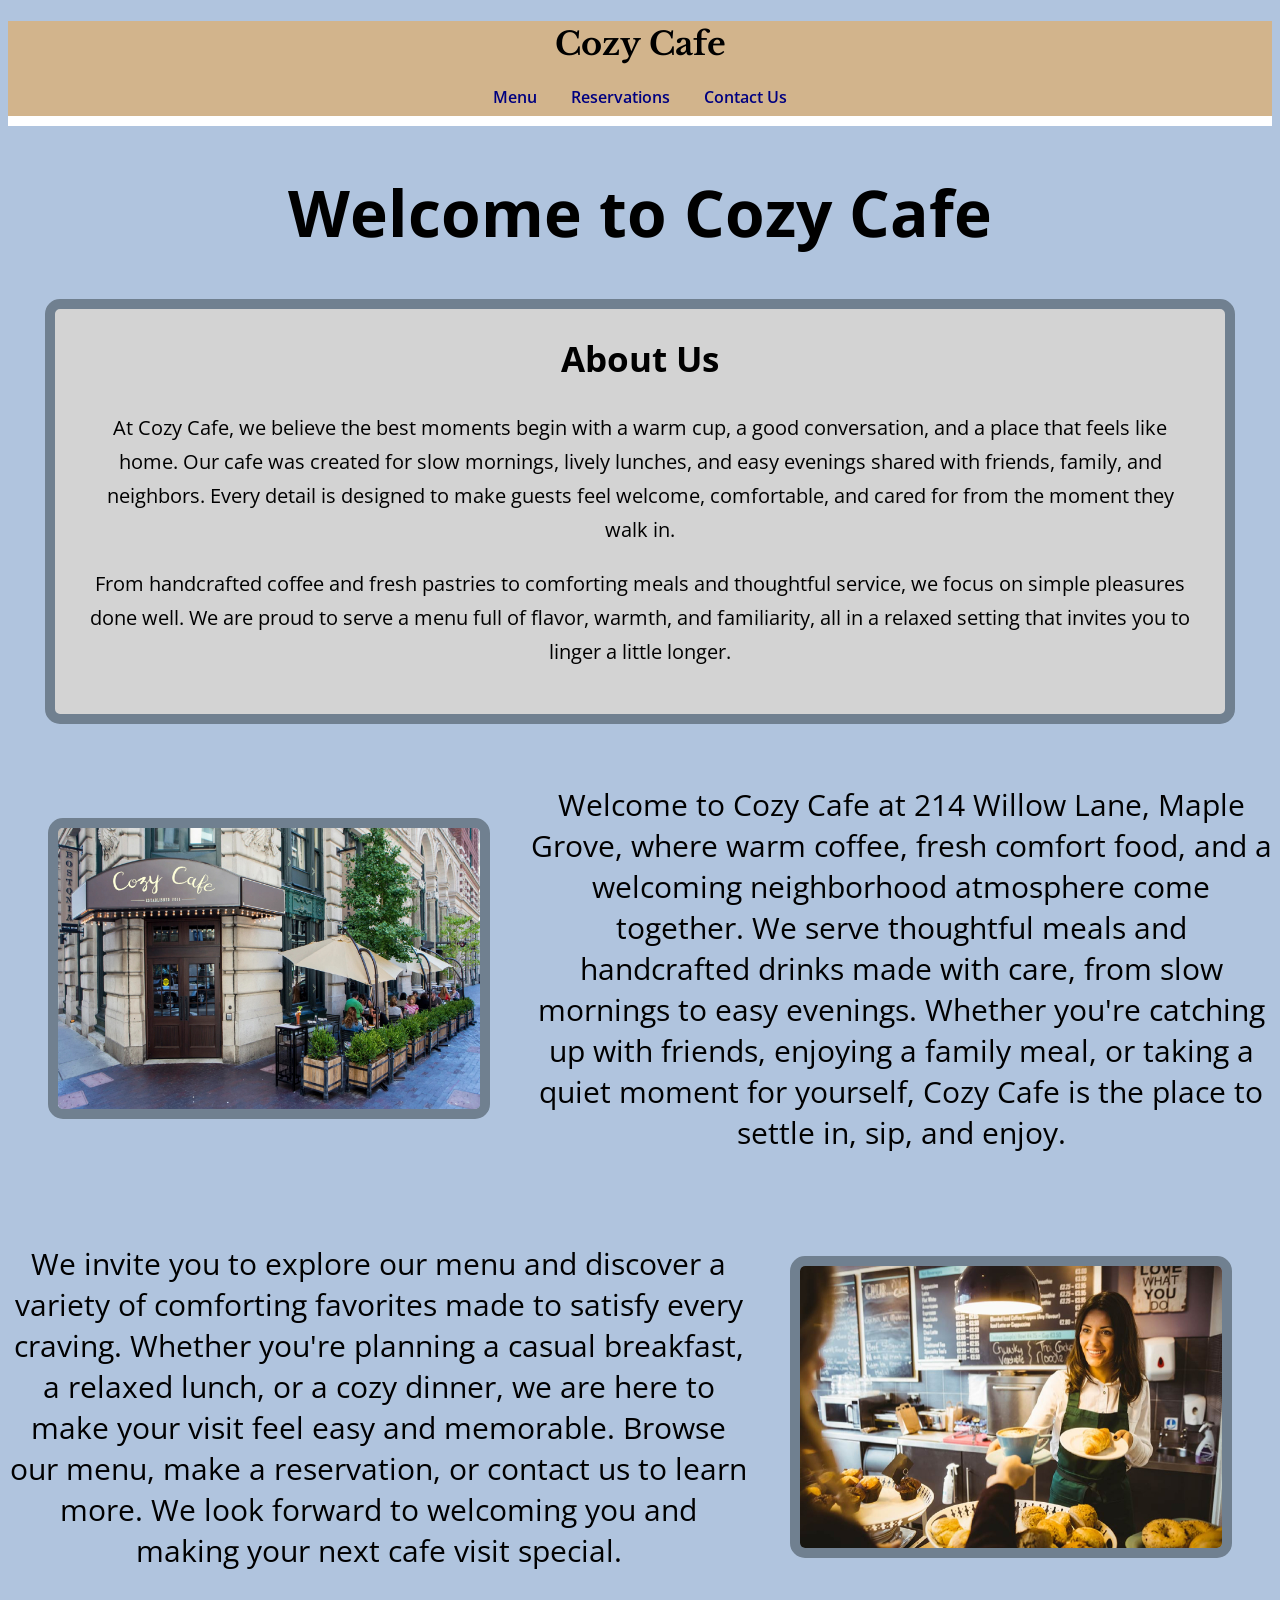
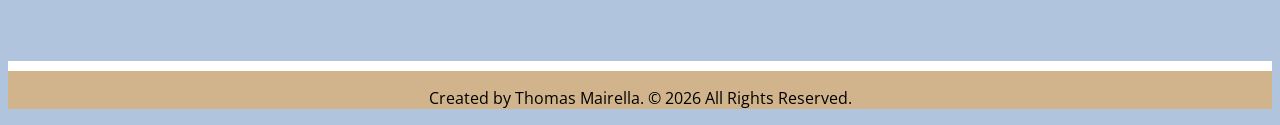
<file: index.html>
<!-- 
NAME: Thomas Mairella
DATE: // 10/11/26
VERSION: // v2
SOURCES USED: w3schools, slides from class, and ai (help only)
COMMENTS / NOTES:
- Description: restaurant website (product landing page) for mini project #3
- Instructions: just open in any web browser ;)
-->

<!DOCTYPE html>
<html lang="en">
    <head>
        <!-- meta information -->
        <meta charset="UTF-8">
        <meta name="viewport" content="width=device-width, initial-scale=1.0">
        <meta name="author" content="Thomas Mairella">
        <meta name="description" content="A cozy cafe landing page for coffee and community.">
        <title>Cozy Cafe</title>
        <link rel="stylesheet" href="css/style.css">
        <link rel="icon" type="image/svg+xml" href="images/icon.svg">
        <link href="https://fonts.googleapis.com/css2?family=Libre+Baskerville:wght@400;700&family=Open+Sans:wght@400;600;700&display=swap" rel="stylesheet">
    </head>
    <body>
        <!-- header for page -->
        <header>
            <h1><a href="index.html" class="home">Cozy Cafe</a></h1>
            <nav>
                <a href="pages/menu.html" class="navigation">Menu</a>
                <a href="pages/reserve.html" class="navigation">Reservations</a>
                <a href="pages/contact.html" class="navigation">Contact Us</a>
            </nav>
            <hr>
        </header>

        <h1 class="pagehead">Welcome to Cozy Cafe</h1>

        <!-- main restaurant information -->
        <main>
            <section class="about-section">
                <h2>About Us</h2>
                <p>At Cozy Cafe, we believe the best moments begin with a warm cup, a good conversation, and a place that feels like home. Our cafe was created for slow mornings, lively lunches, and easy evenings shared with friends, family, and neighbors. Every detail is designed to make guests feel welcome, comfortable, and cared for from the moment they walk in.</p>
                <p>From handcrafted coffee and fresh pastries to comforting meals and thoughtful service, we focus on simple pleasures done well. We are proud to serve a menu full of flavor, warmth, and familiarity, all in a relaxed setting that invites you to linger a little longer.</p>
            </section>

            <!-- first information section -->
            <section class="info-section">
                <img src="images/restaurant1.jpg" alt="Picture of the restaurant">
                <p>Welcome to Cozy Cafe at 214 Willow Lane, Maple Grove, where warm coffee, fresh comfort food, and a welcoming neighborhood atmosphere come together. We serve thoughtful meals and handcrafted drinks made with care, from slow mornings to easy evenings. Whether you're catching up with friends, enjoying a family meal, or taking a quiet moment for yourself, Cozy Cafe is the place to settle in, sip, and enjoy.</p>
            </section>

            <!-- second information section -->
            <section class="info-section">
                <p>We invite you to explore our menu and discover a variety of comforting favorites made to satisfy every craving. Whether you're planning a casual breakfast, a relaxed lunch, or a cozy dinner, we are here to make your visit feel easy and memorable. Browse our menu, make a reservation, or contact us to learn more. We look forward to welcoming you and making your next cafe visit special.</p>
                <img src="images/restaurant2.jpg" alt="Picture of a meal served at the restaurant">
            </section>
            <br>
        </main>

        <!-- footer for page -->
        <footer>
            <hr>
            <p class="copyright">Created by Thomas Mairella. &copy; 2026 All Rights Reserved.</p>
        </footer>
    </body>
</html>
</file>
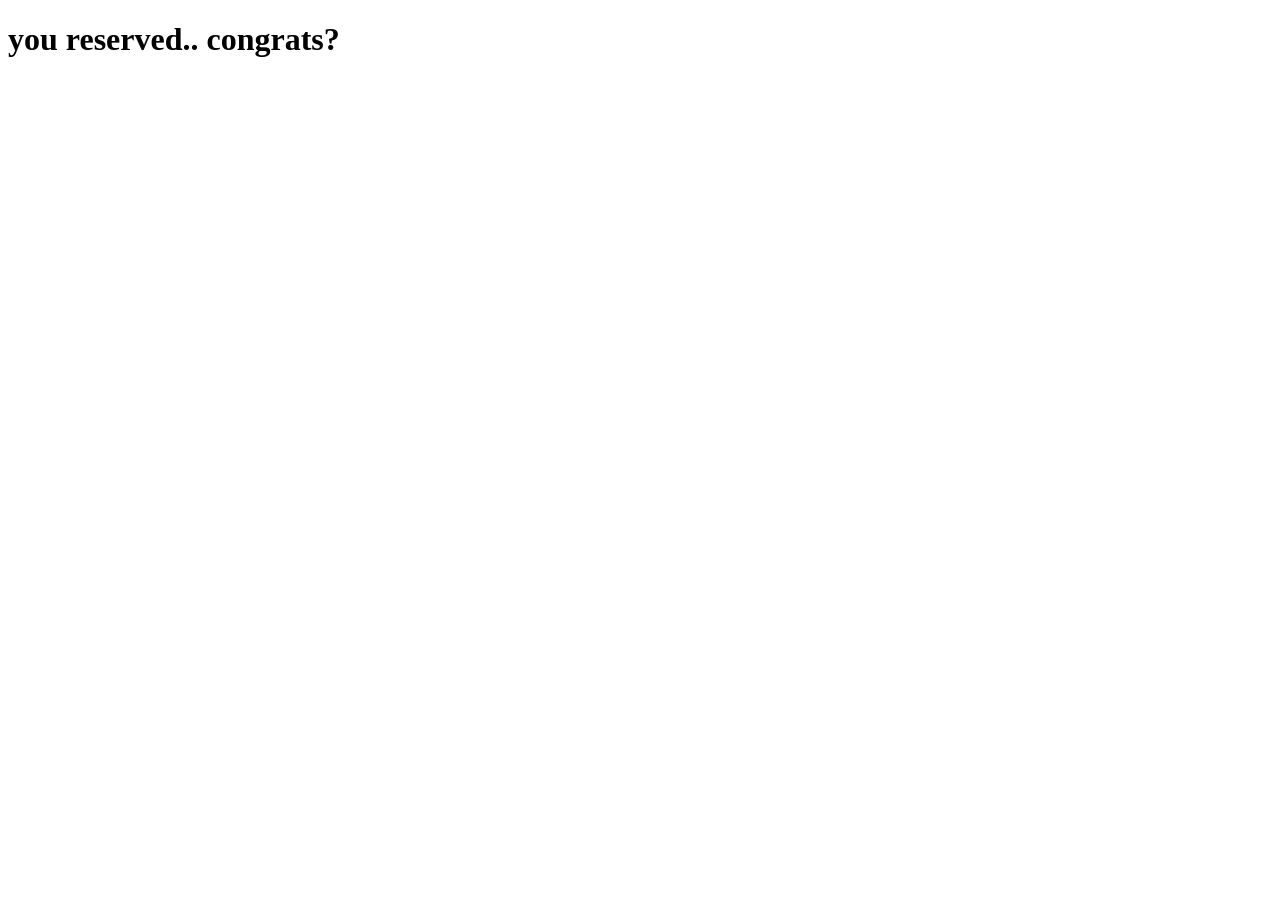
<file: pages/confirmation.html>
<!DOCTYPE html>
<html lang="en">
<head>
  <!-- meta information -->
  <meta charset="UTF-8">
  <meta name="viewport" content="width=device-width, initial-scale=1.0">
  <meta name="author" content="Thomas Mairella">
  <title>good job..?</title>
  <link rel="icon" type="image/svg+xml" href="../images/icon.svg">
</head>
  <body>
    <h1>you reserved.. congrats?</h1>
  </body>
</html>
</file>
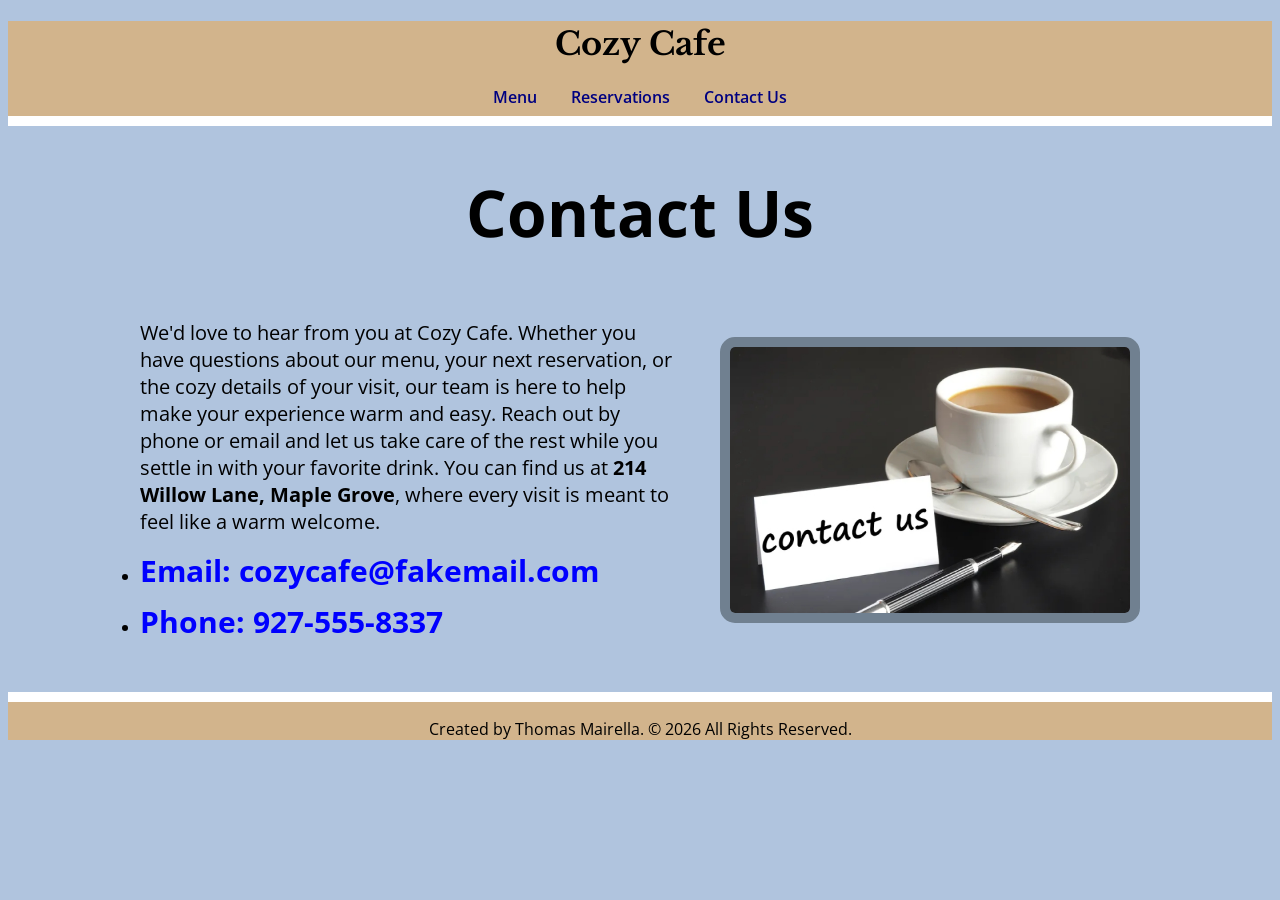
<file: pages/contact.html>
<!DOCTYPE html>
<html lang="en">
    <head>
        <!-- meta information -->
        <meta charset="UTF-8">
        <meta name="viewport" content="width=device-width, initial-scale=1.0">
        <meta name="author" content="Thomas Mairella">
        <meta name="description" content="Contact Cozy Cafe for reservations, questions, and coffeehouse details.">
        <title>Contact Us</title>
        <link rel="stylesheet" href="../css/style.css">
        <link rel="icon" type="image/svg+xml" href="../images/icon.svg">
        <link href="https://fonts.googleapis.com/css2?family=Libre+Baskerville:wght@400;700&family=Open+Sans:wght@400;600;700&display=swap" rel="stylesheet">
    </head>
    <body>
        <!-- header for page -->
        <header>
            <h1><a href="../index.html" class="home">Cozy Cafe</a></h1>
            <nav>
                <a href="../pages/menu.html" class="navigation">Menu</a>
                <a href="../pages/reserve.html" class="navigation">Reservations</a>
                <a href="../pages/contact.html" class="navigation">Contact Us</a>
            </nav>
            <hr>
        </header>

        <h1 class="pagehead">Contact Us</h1>

        <!-- contact information -->
        <main>
            <section class="contact-section">
                <article class="contact-details">
                    <p class="contact-text">We'd love to hear from you at Cozy Cafe. Whether you have questions about our menu, your next reservation, or the cozy details of your visit, our team is here to help make your experience warm and easy. Reach out by phone or email and let us take care of the rest while you settle in with your favorite drink. You can find us at <strong>214 Willow Lane, Maple Grove</strong>, where every visit is meant to feel like a warm welcome.</p>
                    <address class="contact-address">
                        <ul>
                            <li><a href="mailto:cozycafe@fakemail.com" class="contact-link">Email: cozycafe@fakemail.com</a></li>
                            <li><a href="tel:9275558337" class="contact-link">Phone: 927-555-8337</a></li>
                        </ul>
                    </address>
                </article>
                <img src="../images/cs.jpg" alt="picture of customer support" class="contact-img">
            </section>
            <br>
        </main>

        <!-- footer for page -->
        <footer>
            <hr>
            <p class="copyright">Created by Thomas Mairella. &copy; 2026 All Rights Reserved.</p>
        </footer>
    </body>
</html>
</file>
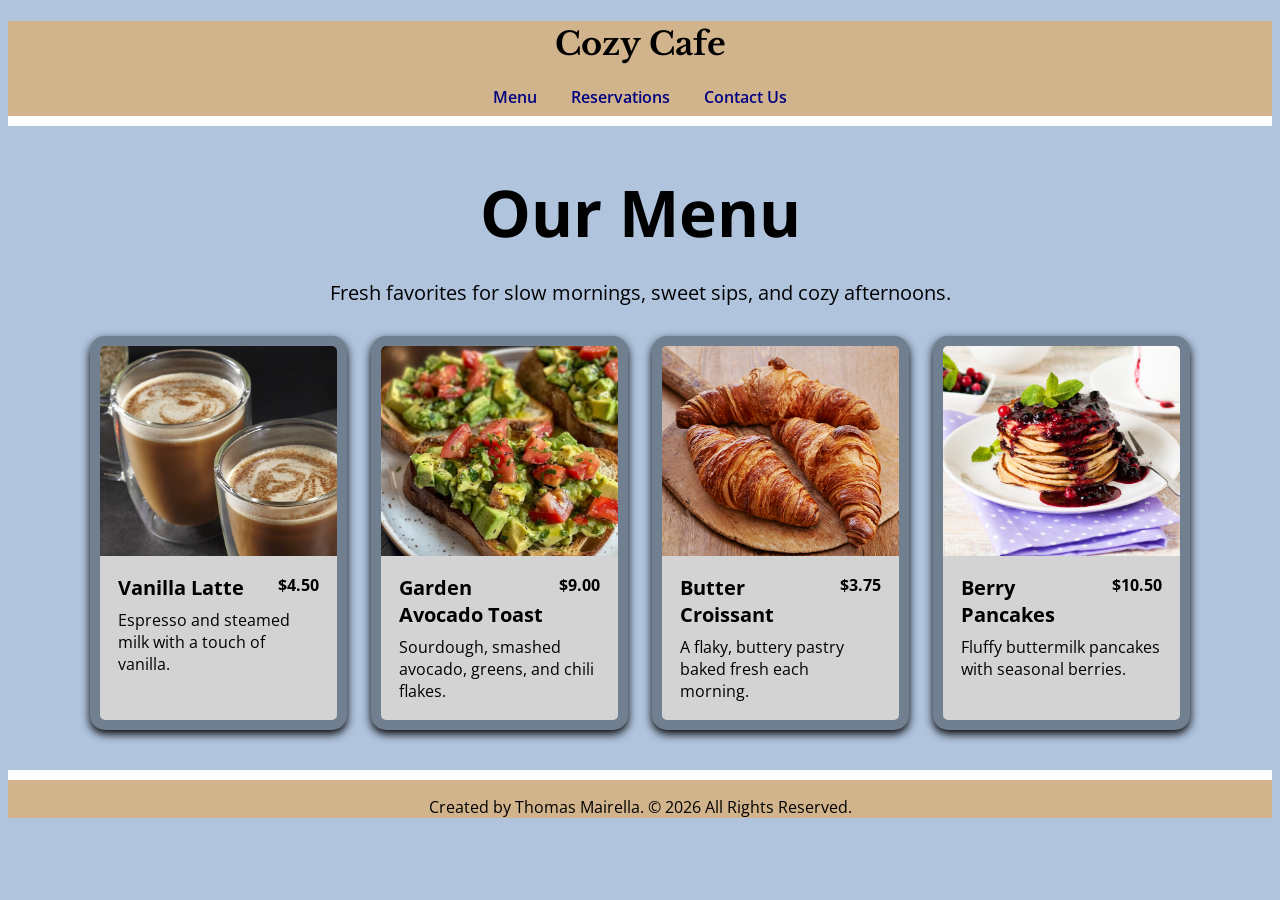
<file: pages/menu.html>
<!DOCTYPE html>
<html lang="en">
    <head>
        <!-- meta information -->
        <meta charset="UTF-8">
        <meta name="viewport" content="width=device-width, initial-scale=1.0">
        <meta name="author" content="Thomas Mairella">
        <meta name="description" content="A cozy cafe menu for warm drinks and comfort food.">
        <title>Our Menu</title>
        <link rel="stylesheet" href="../css/style.css">
        <link rel="icon" type="image/svg+xml" href="../images/icon.svg">
        <link href="https://fonts.googleapis.com/css2?family=Libre+Baskerville:wght@400;700&family=Open+Sans:wght@400;600;700&display=swap" rel="stylesheet">
    </head>
    <body>
        <!-- header for page -->
        <header>
            <h1><a href="../index.html" class="home">Cozy Cafe</a></h1>
            <nav>
                <a href="../pages/menu.html" class="navigation">Menu</a>
                <a href="../pages/reserve.html" class="navigation">Reservations</a>
                <a href="../pages/contact.html" class="navigation">Contact Us</a>
            </nav>
            <hr>
        </header>

        <main>
            <h1 class="pagehead">Our Menu</h1>
            <p class="menu-intro">Fresh favorites for slow mornings, sweet sips, and cozy afternoons.</p>
            <section class="menu-grid" aria-label="Cafe menu">
                <figure class="menu-item">
                    <img src="../images/vlatte.jpg" alt="A freshly made coffee topped with milk foam" loading="lazy">
                    <figcaption>
                        <span class="menu-item-heading">Vanilla Latte</span>
                        <span class="menu-price">$4.50</span>
                        <span class="menu-description">Espresso and steamed milk with a touch of vanilla.</span>
                    </figcaption>
                </figure>
                <figure class="menu-item">
                    <img src="../images/atoast.jpg" alt="Avocado toast topped with fresh ingredients" loading="lazy">
                    <figcaption>
                        <span class="menu-item-heading">Garden Avocado Toast</span>
                        <span class="menu-price">$9.00</span>
                        <span class="menu-description">Sourdough, smashed avocado, greens, and chili flakes.</span>
                    </figcaption>
                </figure>
                <figure class="menu-item">
                    <img src="../images/butterc.jpg" alt="Golden, flaky croissants fresh from the bakery" loading="lazy">
                    <figcaption>
                        <span class="menu-item-heading">Butter Croissant</span>
                        <span class="menu-price">$3.75</span>
                        <span class="menu-description">A flaky, buttery pastry baked fresh each morning.</span>
                    </figcaption>
                </figure>
                <figure class="menu-item">
                    <img src="../images/berryp.jpg" alt="A stack of pancakes served with berries" loading="lazy">
                    <figcaption>
                        <span class="menu-item-heading">Berry Pancakes</span>
                        <span class="menu-price">$10.50</span>
                        <span class="menu-description">Fluffy buttermilk pancakes with seasonal berries.</span>
                    </figcaption>
                </figure>
            </section>
        </main>

        <!-- footer for page -->
        <footer>
            <hr>
            <p class="copyright">Created by Thomas Mairella. &copy; 2026 All Rights Reserved.</p>
        </footer>
    </body>
</html>
</file>
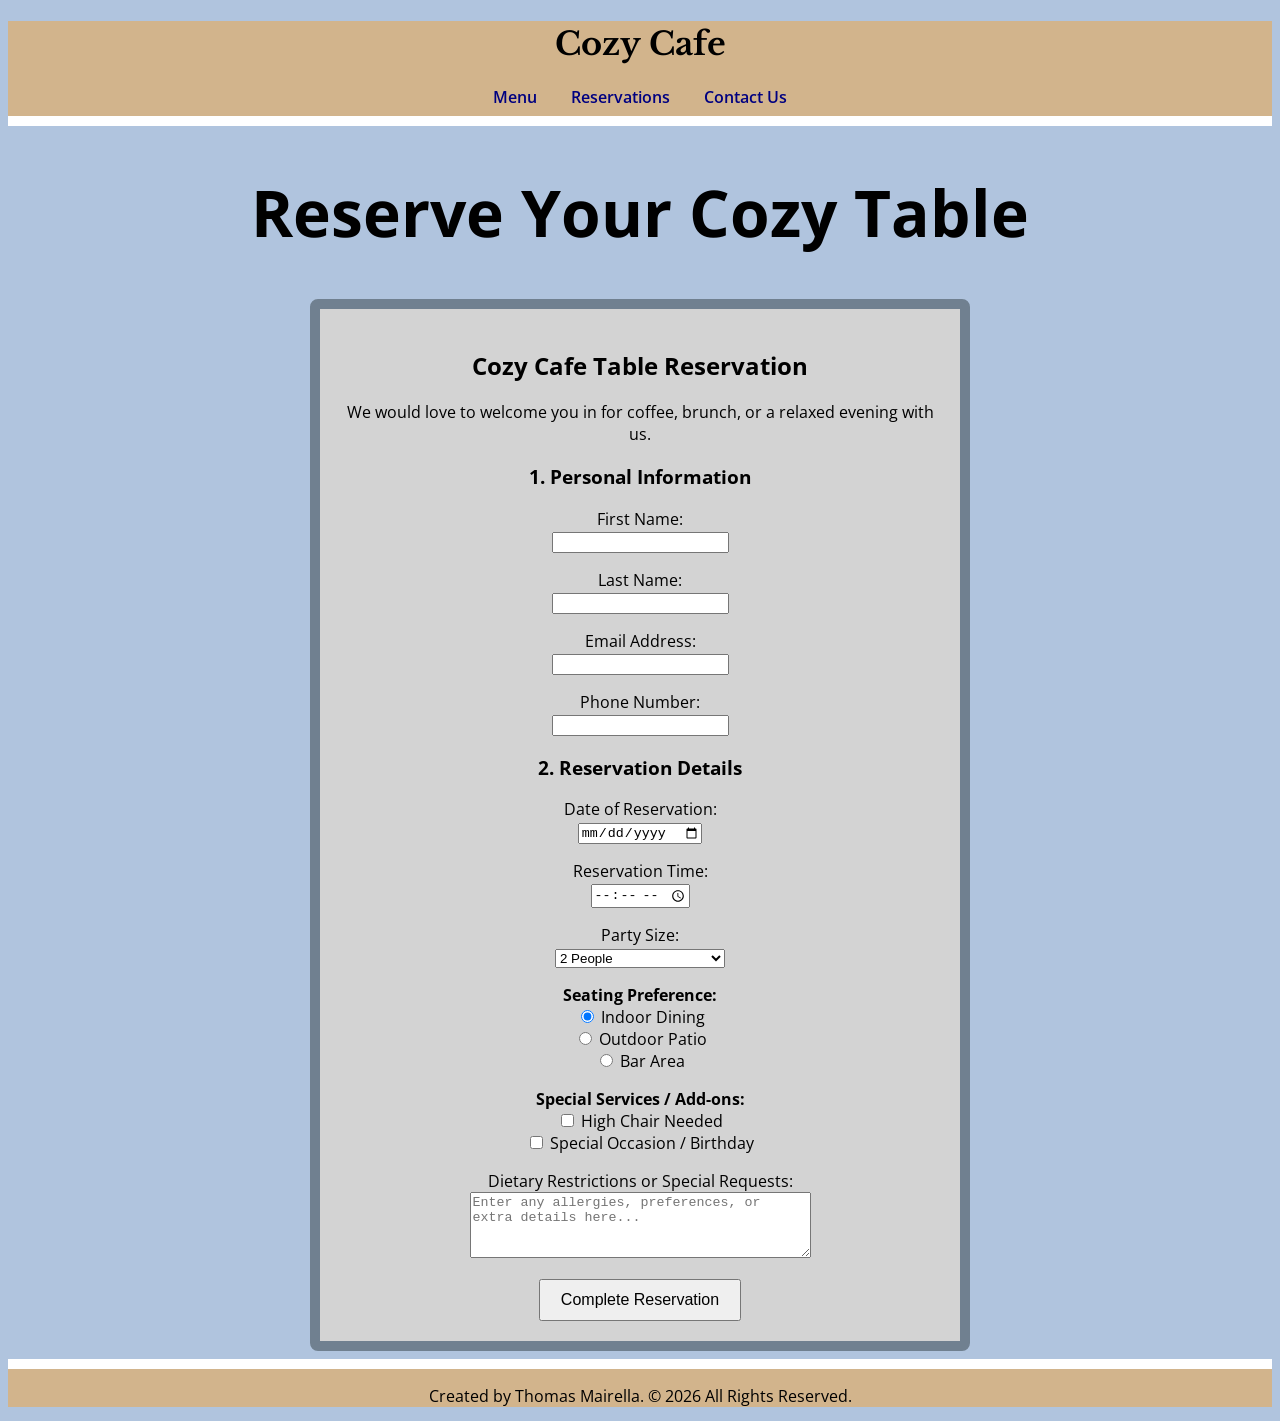
<file: pages/reserve.html>
<!DOCTYPE html>
<html lang="en">
    <head>
        <!-- meta information -->
        <meta charset="UTF-8">
        <meta name="viewport" content="width=device-width, initial-scale=1.0">
        <meta name="author" content="Thomas Mairella">
        <meta name="description" content="Reserve a cozy table at Cozy Cafe.">
        <title>Reserve Now!</title>
        <link rel="stylesheet" href="../css/style.css">
        <link rel="icon" type="image/svg+xml" href="../images/icon.svg">
        <link href="https://fonts.googleapis.com/css2?family=Libre+Baskerville:wght@400;700&family=Open+Sans:wght@400;600;700&display=swap" rel="stylesheet">
    </head>
    <body>
        <!-- header for page -->
        <header>
            <h1><a href="../index.html" class="home">Cozy Cafe</a></h1>
            <nav>
                <a href="../pages/menu.html" class="navigation">Menu</a>
                <a href="../pages/reserve.html" class="navigation">Reservations</a>
                <a href="../pages/contact.html" class="navigation">Contact Us</a>
            </nav>
            <hr>
        </header>

        <h1 class="pagehead">Reserve Your Cozy Table</h1>

        <!-- reservation information -->
        <main class="reservation-container">
            <h2>Cozy Cafe Table Reservation</h2>
            <p>We would love to welcome you in for coffee, brunch, or a relaxed evening with us.</p>

            <!-- The action redirects to the confirmation page on completion -->
            <form action="confirmation.html" method="post">
                <!-- Section: Personal Information -->
                <section>
                    <h3>1. Personal Information</h3>
                    <p>
                        <label for="first-name">First Name:</label><br>
                        <input type="text" id="first-name" name="firstName" required>
                    </p>
                    <p>
                        <label for="last-name">Last Name:</label><br>
                        <input type="text" id="last-name" name="lastName" required>
                    </p>
                    <p>
                        <label for="email">Email Address:</label><br>
                        <input type="email" id="email" name="email" required>
                    </p>
                    <p>
                        <label for="phone">Phone Number:</label><br>
                        <input type="tel" id="phone" name="phone" required>
                    </p>
                </section>

                <!-- Section: Reservation Details -->
                <section>
                    <h3>2. Reservation Details</h3>
                    <p>
                        <label for="visit-date">Date of Reservation:</label><br>
                        <input type="date" id="visit-date" name="visitDate" required>
                    </p>
                    <p>
                        <label for="reservation-time">Reservation Time:</label><br>
                        <input type="time" id="reservation-time" name="reservationTime" required>
                    </p>
                    <p>
                        <label for="party-size">Party Size:</label><br>
                        <select id="party-size" name="partySize">
                            <option value="1">1 Person</option>
                            <option value="2" selected>2 People</option>
                            <option value="3-4">3 - 4 People</option>
                            <option value="5-6">5 - 6 People</option>
                            <option value="7+">7+ People (Large Group)</option>
                        </select>
                    </p>
                    <p>
                        <strong>Seating Preference:</strong><br>
                        <input type="radio" id="indoor" name="seating" value="indoor" checked>
                        <label for="indoor">Indoor Dining</label><br>
                        <input type="radio" id="patio" name="seating" value="patio">
                        <label for="patio">Outdoor Patio</label><br>
                        <input type="radio" id="bar" name="seating" value="bar">
                        <label for="bar">Bar Area</label>
                    </p>
                    <p>
                        <strong>Special Services / Add-ons:</strong><br>
                        <input type="checkbox" id="highchair" name="addons" value="highchair">
                        <label for="highchair">High Chair Needed</label><br>
                        <input type="checkbox" id="celebration" name="addons" value="celebration">
                        <label for="celebration">Special Occasion / Birthday</label>
                    </p>
                    <p>
                        <label for="notes">Dietary Restrictions or Special Requests:</label><br>
                        <textarea id="notes" name="notes" rows="4" cols="40" placeholder="Enter any allergies, preferences, or extra details here..."></textarea>
                    </p>
                </section>

                <!-- Submit Button -->
                <button type="submit" class="submit-btn">Complete Reservation</button>
            </form>
        </main>

        <!-- footer for page -->
        <footer>
            <hr>
            <p class="copyright">Created by Thomas Mairella. &copy; 2026 All Rights Reserved.</p>
        </footer>
    </body>
</html>
</file>
<file: css/style.css>
/* all of my css */

@import url('https://fonts.googleapis.com/css2?family=Libre+Baskerville:wght@400;700&family=Open+Sans:wght@400;600;700&display=swap');

body {
    background-color: lightsteelblue;
    font-family: 'Open Sans', sans-serif;
}

header {
    text-align: center;
    background-color: tan;
}

a.navigation {
    margin: 0 15px;
    color: navy;
    text-decoration: none;
    font-weight: 600;
    transition: color 0.2s ease, transform 0.2s ease;
}

a.navigation:hover {
    color: white;
    transform: translateY(-1px);
}

a.home {
    color: inherit;
    text-decoration: none;
    font-weight: bold;
    font-family: 'Libre Baskerville', serif;
    transition: color 0.2s ease, text-shadow 0.2s ease;
}

a.home:hover {
    color: white;
    text-shadow: 0 2px 8px black;
}

h1.pagehead {
    text-align: center;
    font-size: 400% !important;
}

.menu-intro {
    margin: -20px 20px 30px;
    text-align: center;
    font-size: 20px;
}

.menu-grid {
    display: grid;
    grid-template-columns: repeat(auto-fit, minmax(230px, 1fr));
    gap: 24px;
    max-width: 1100px;
    margin: 0 auto 40px;
    padding: 0 24px;
}

.menu-item {
    overflow: hidden;
    margin: 0;
    background-color: lightgray;
    border: 10px solid slategray;
    border-radius: 15px;
    box-shadow: 0 4px 10px black;
}

.menu-item img {
    display: block;
    width: 100%;
    height: 210px;
    object-fit: cover;
}

.menu-item figcaption {
    display: grid;
    grid-template-columns: 1fr auto;
    gap: 8px 12px;
    padding: 18px;
}

.menu-item-heading {
    font-size: 20px;
    font-weight: bold;
}

.menu-price {
    font-weight: bold;
    white-space: nowrap;
}

.menu-description {
    grid-column: 1 / -1;
}

.about-section {
    max-width: 1100px;
    margin: 30px auto;
    padding: 25px 35px;
    background-color: lightgray;
    border: 10px solid slategray;
    border-radius: 15px;
    text-align: center;
}

.about-section h2 {
    margin-top: 0;
    font-size: 2.2rem;
}

.about-section p {
    font-size: 1.25rem;
    line-height: 1.7;
}

.info-section {
    display: flex;
    align-items: center;
    margin: 30px 0;
}

.info-section img {
    width: 35%;
    height: auto;
    box-sizing: border-box;
    border: 10px solid slategray;
    border-radius: 15px;
    margin-inline: 40px;
}

.info-section p {
    flex: 1;
    text-align: center;
    font-size: 30px;
}

.reservation-container {
    max-width: 600px;
    margin: 0 auto;
    background-color: lightgray;
    padding: 20px;
    border: 10px solid slategray;
    border-radius: 8px;
    text-align: center;
}

.submit-btn {
    padding: 10px 20px;
    font-size: 16px;
}

p.copyright {
    text-align: center;
}

hr {
    height: 10px;
    background-color: white;
    border: none;
}

.contact-section {
    display: flex;
    align-items: center;
    gap: 40px;
    padding: 20px;
    max-width: 1000px;
    margin: 0 auto;
}

.contact-details {
    flex: 1;
    display: flex;
    flex-direction: column;
    gap: 15px;
}

.contact-text {
    margin: 0;
    font-size: 20px;
}

.contact-address {
    display: flex;
    flex-direction: column;
    gap: 8px;
    font-style: normal;
    font-weight: bold;
}

.contact-address ul {
    padding: 0;
    margin: 0;
    display: flex;
    flex-direction: column;
    gap: 10px;
}

.contact-link {
    color: blue;
    text-decoration: none;
    font-size: 30px;
}

.contact-img {
    width: 40%;
    border: 10px solid slategray;
    border-radius: 15px;
}

footer {
    background-color: tan;
}
</file>
